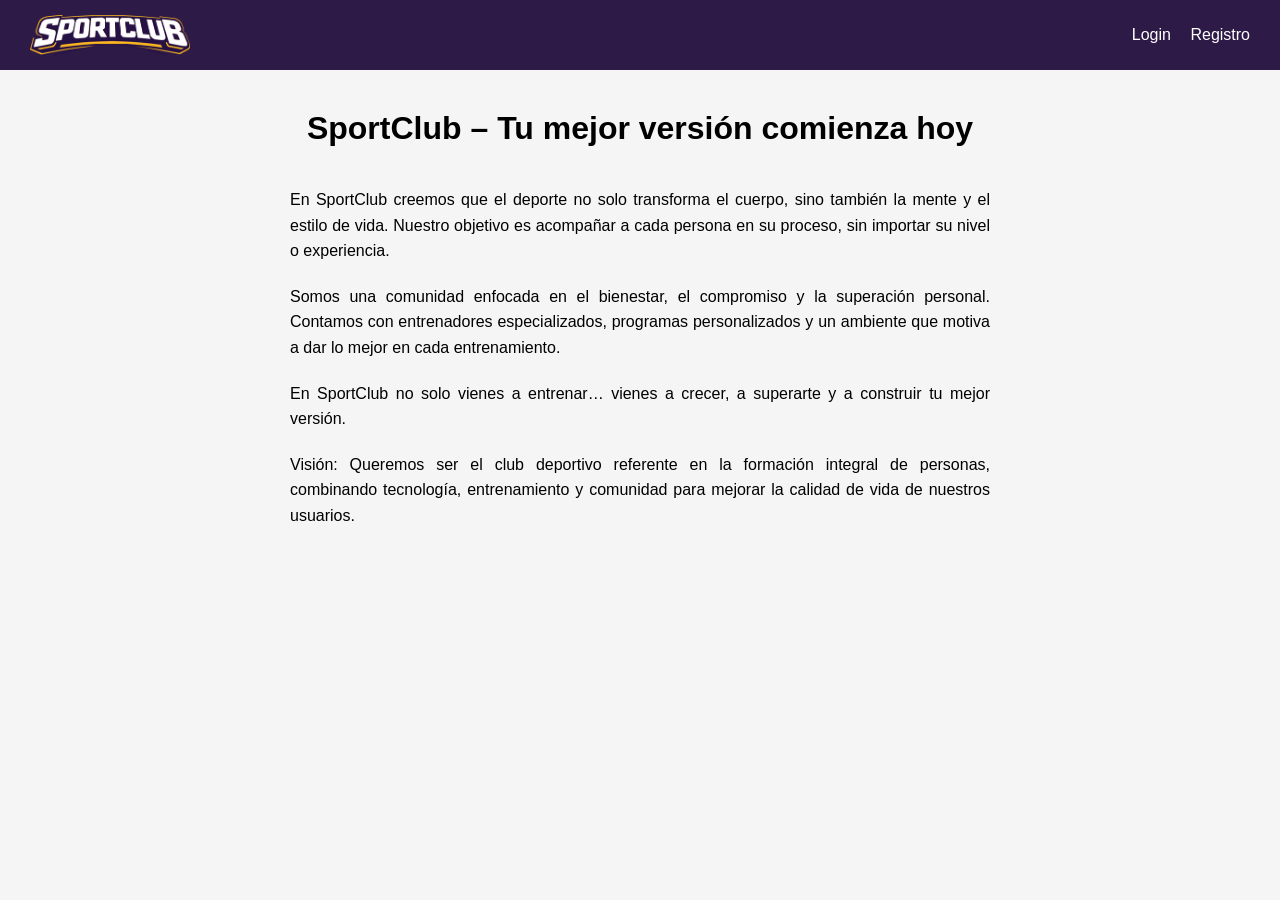
<file: index.html>
<!DOCTYPE html>
<html lang="es">
<head>
    <meta charset="UTF-8">
    <title>SportClub</title>
    <link rel="stylesheet" href="css/styles.css">
</head>
<body>

<header class="header">
    <img src="img/logo.png" class="logo">
    <nav>
        <a href="login.html">Login</a>
        <a href="register.html">Registro</a>
    </nav>
</header>

<main style="padding: 40px;">

    <h1 style="text-align: center; margin-bottom: 30px;">
        SportClub – Tu mejor versión comienza hoy
    </h1>

    <section style="max-width: 700px; margin: 40px auto; line-height: 1.6; text-align: justify;">

        <p style="margin-bottom: 20px;">
        En SportClub creemos que el deporte no solo transforma el cuerpo, sino también la mente y el estilo de vida.
        Nuestro objetivo es acompañar a cada persona en su proceso, sin importar su nivel o experiencia.
        </p>

        <p style="margin-bottom: 20px;">
        Somos una comunidad enfocada en el bienestar, el compromiso y la superación personal.
        Contamos con entrenadores especializados, programas personalizados y un ambiente que motiva a dar lo mejor en cada entrenamiento.
        </p>

        <p style="margin-bottom: 20px;">
        En SportClub no solo vienes a entrenar…
        vienes a crecer, a superarte y a construir tu mejor versión.
        </p>

        <p>
        Visión: Queremos ser el club deportivo referente en la formación integral de personas, combinando tecnología, entrenamiento y comunidad para mejorar la calidad de vida de nuestros usuarios.
        </p>

    </section>

</main>

</body>
</html>
</file>
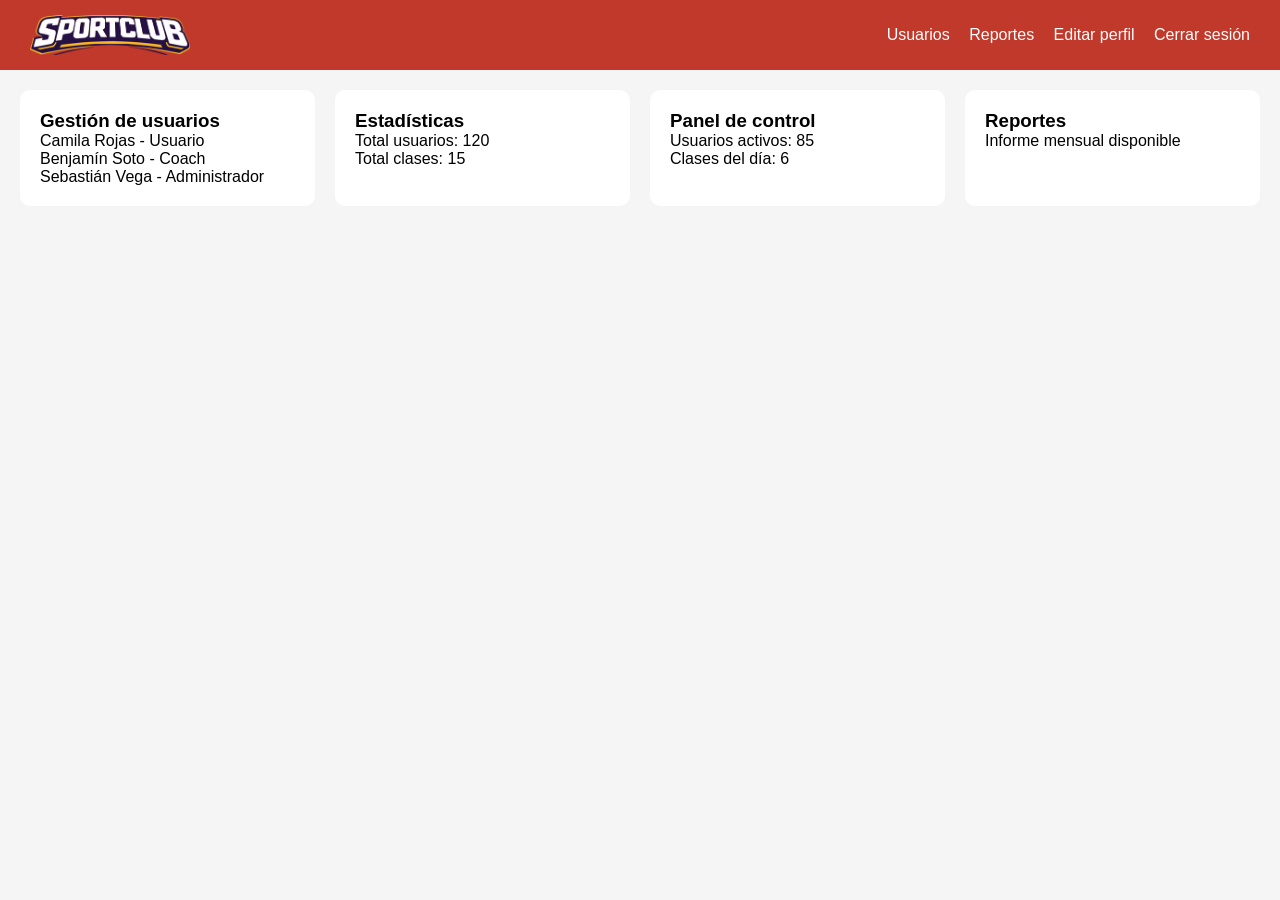
<file: dashboard-admin.html>
<!DOCTYPE html>
<html lang="es">
<head>
    <meta charset="UTF-8">
    <title>Dashboard Admin</title>
    <link rel="stylesheet" href="css/styles.css">
</head>
<body>

<header class="header admin">
    <img src="img/logo.png" class="logo">
    <nav>
        <a href="#">Usuarios</a>
        <a href="#">Reportes</a>
        <a href="#">Editar perfil</a>
        <a href="login.html">Cerrar sesión</a>
    </nav>
</header>

<div class="dashboard">
    <div class="card">
        <h3>Gestión de usuarios</h3>
        <p>Camila Rojas - Usuario</p>
        <p>Benjamín Soto - Coach</p>
        <p>Sebastián Vega - Administrador</p>
    </div>

    <div class="card">
        <h3>Estadísticas</h3>
        <p>Total usuarios: 120</p>
        <p>Total clases: 15</p>
    </div>

    <div class="card">
        <h3>Panel de control</h3>
        <p>Usuarios activos: 85</p>
        <p>Clases del día: 6</p>
    </div>

    <div class="card">
        <h3>Reportes</h3>
        <p>Informe mensual disponible</p>
    </div>
</div>

</body>
</html>
</file>
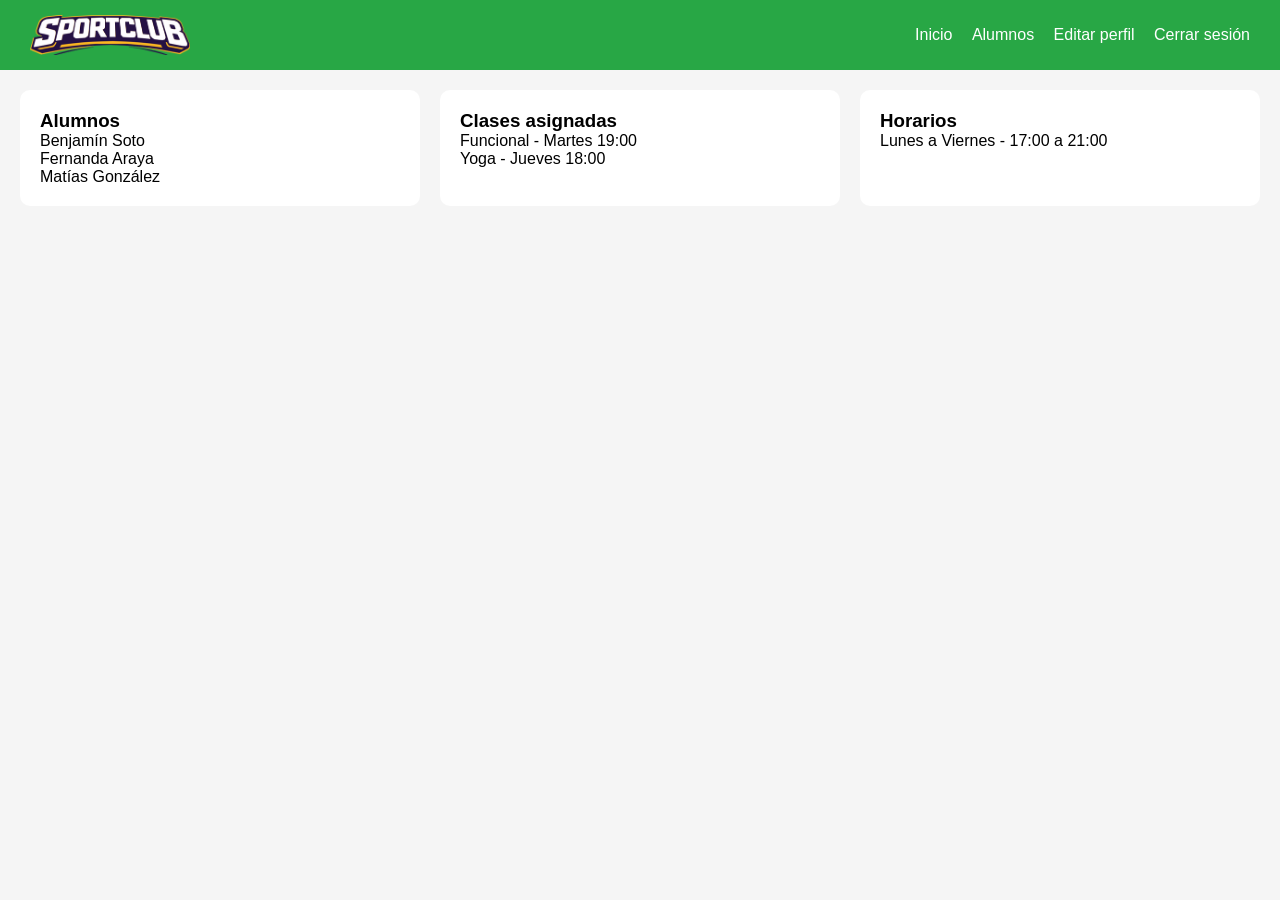
<file: dashboard-coach.html>
<!DOCTYPE html>
<html lang="es">
<head>
    <meta charset="UTF-8">
    <title>Dashboard Coach</title>
    <link rel="stylesheet" href="css/styles.css">
</head>
<body>

<header class="header coach">
    <img src="img/logo.png" class="logo">
    <nav>
        <a href="#">Inicio</a>
        <a href="#">Alumnos</a>
        <a href="#">Editar perfil</a>
        <a href="login.html">Cerrar sesión</a>
    </nav>
</header>

<div class="dashboard">
    <div class="card">
        <h3>Alumnos</h3>
        <p>Benjamín Soto</p>
        <p>Fernanda Araya</p>
        <p>Matías González</p>
    </div>

    <div class="card">
        <h3>Clases asignadas</h3>
        <p>Funcional - Martes 19:00</p>
        <p>Yoga - Jueves 18:00</p>
    </div>

    <div class="card">
        <h3>Horarios</h3>
        <p>Lunes a Viernes - 17:00 a 21:00</p>
    </div>
</div>

</body>
</html>
</file>
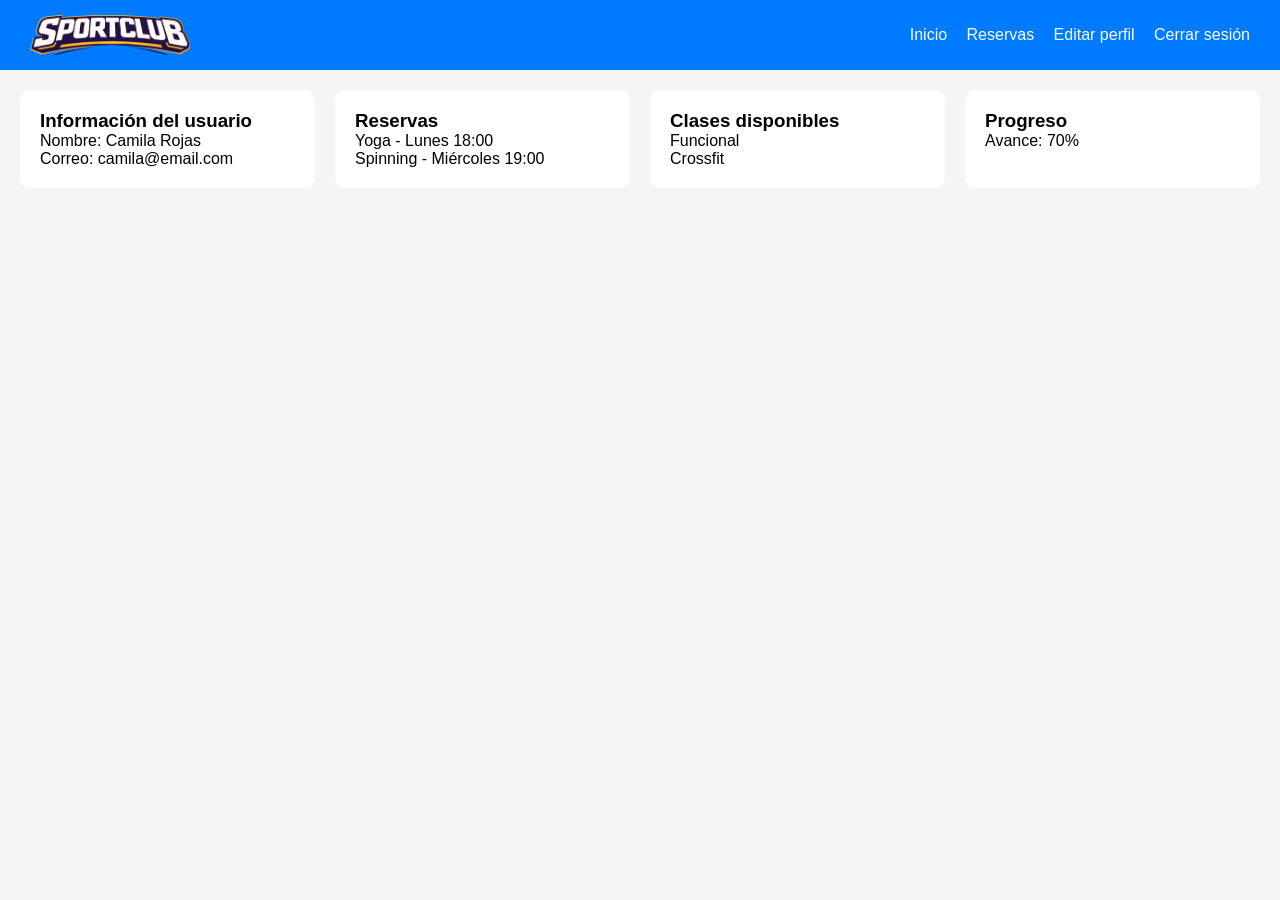
<file: dashboard-user.html>
<!DOCTYPE html>
<html lang="es">
<head>
    <meta charset="UTF-8">
    <title>Dashboard Usuario</title>
    <link rel="stylesheet" href="css/styles.css">
</head>
<body>

<header class="header user">
    <img src="img/logo.png" class="logo">
    <nav>
        <a href="#">Inicio</a>
        <a href="#">Reservas</a>
        <a href="#">Editar perfil</a>
        <a href="login.html">Cerrar sesión</a>
    </nav>
</header>

<div class="dashboard">
    <div class="card">
        <h3>Información del usuario</h3>
        <p>Nombre: Camila Rojas</p>
        <p>Correo: camila@email.com</p>
    </div>

    <div class="card">
        <h3>Reservas</h3>
        <p>Yoga - Lunes 18:00</p>
        <p>Spinning - Miércoles 19:00</p>
    </div>

    <div class="card">
        <h3>Clases disponibles</h3>
        <p>Funcional</p>
        <p>Crossfit</p>
    </div>

    <div class="card">
        <h3>Progreso</h3>
        <p>Avance: 70%</p>
    </div>
</div>

</body>
</html>
</file>
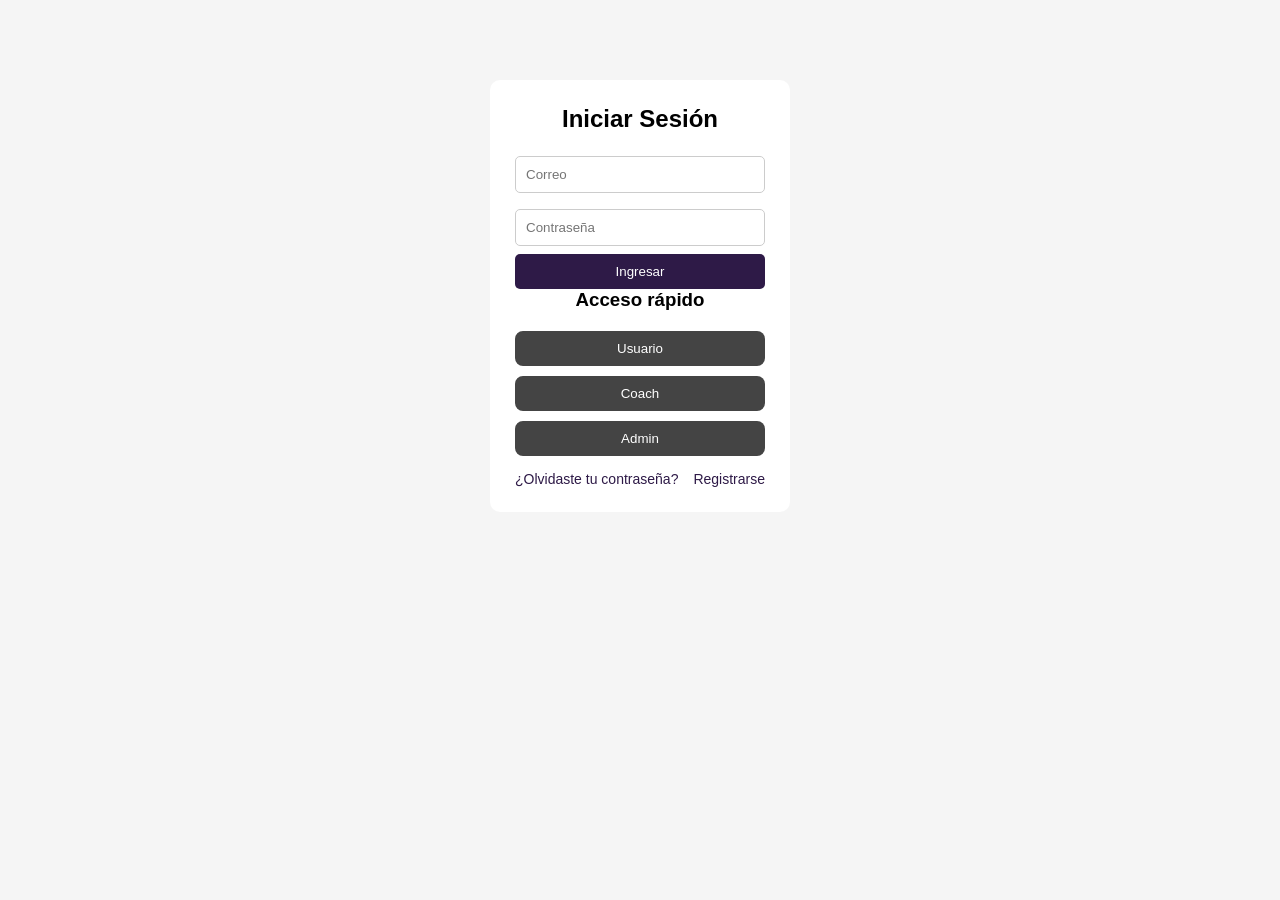
<file: login.html>
<!DOCTYPE html>
<html lang="es">
<head>
    <meta charset="UTF-8">
    <title>Login</title>
    <link rel="stylesheet" href="css/styles.css">
</head>
<body>

<div class="login-container">
    <h2>Iniciar Sesión</h2>

    <input type="email" placeholder="Correo">
    <input type="password" placeholder="Contraseña">

    <!-- BOTÓN PRINCIPAL -->
    <button>Ingresar</button>

    <!-- ACCESO RÁPIDO -->
    <h3>Acceso rápido</h3>
    <div class="roles">
        <button onclick="location.href='dashboard-user.html'">Usuario</button>
        <button onclick="location.href='dashboard-coach.html'">Coach</button>
        <button onclick="location.href='dashboard-admin.html'">Admin</button>
    </div>

    <!-- LINKS -->
    <div class="links">
        <a href="recover.html">¿Olvidaste tu contraseña?</a>
        <a href="register.html">Registrarse</a>
    </div>
</div>

</body>
</html>
</file>
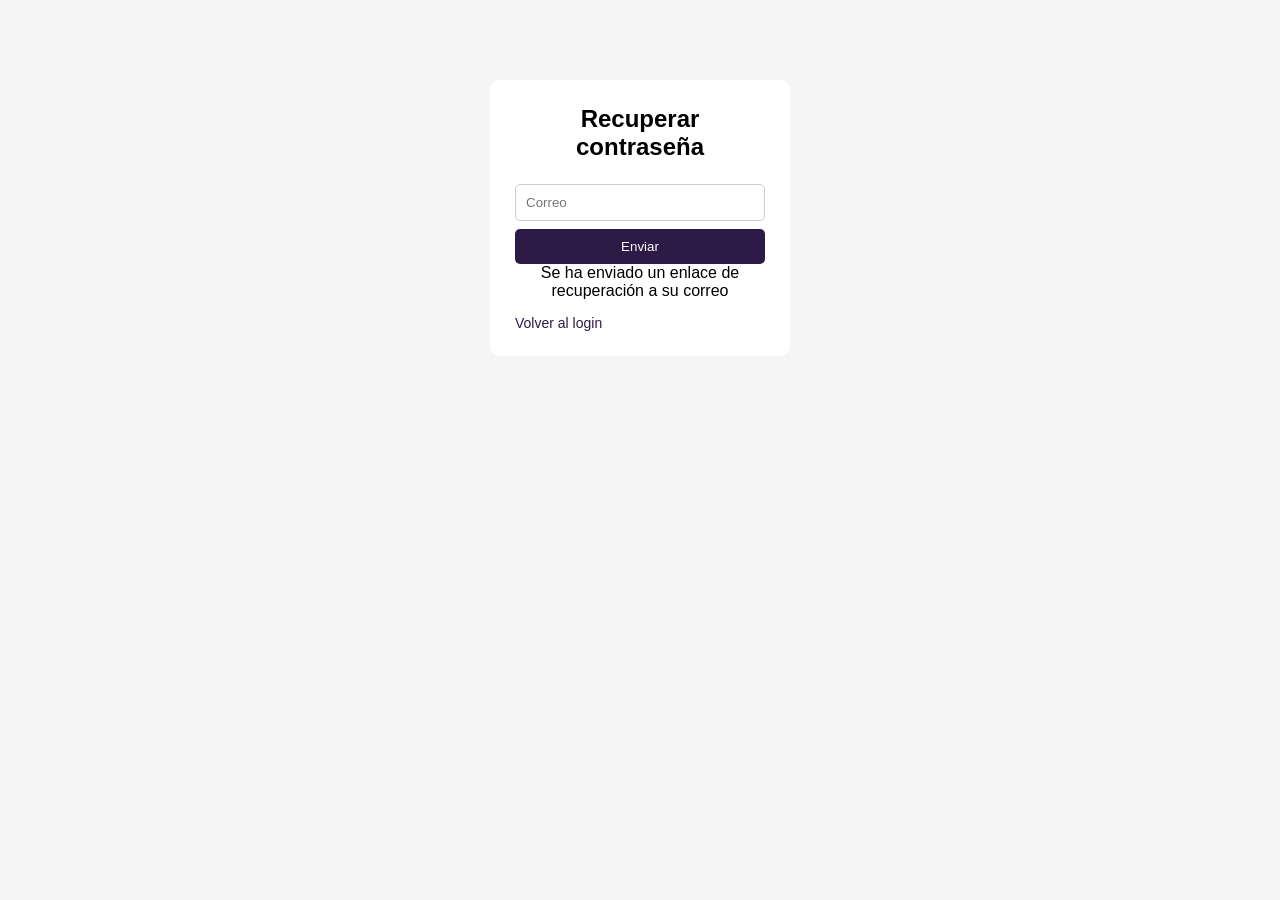
<file: recover.html>
<!DOCTYPE html>
<html lang="es">
<head>
    <meta charset="UTF-8">
    <title>Recuperar</title>
    <link rel="stylesheet" href="css/styles.css">
</head>
<body>

<div class="login-container">
    <h2>Recuperar contraseña</h2>

    <input type="email" placeholder="Correo">

    <button>Enviar</button>

    <p>Se ha enviado un enlace de recuperación a su correo</p>

    <div class="links">
        <a href="login.html">Volver al login</a>
    </div>
</div>

</body>
</html>
</file>
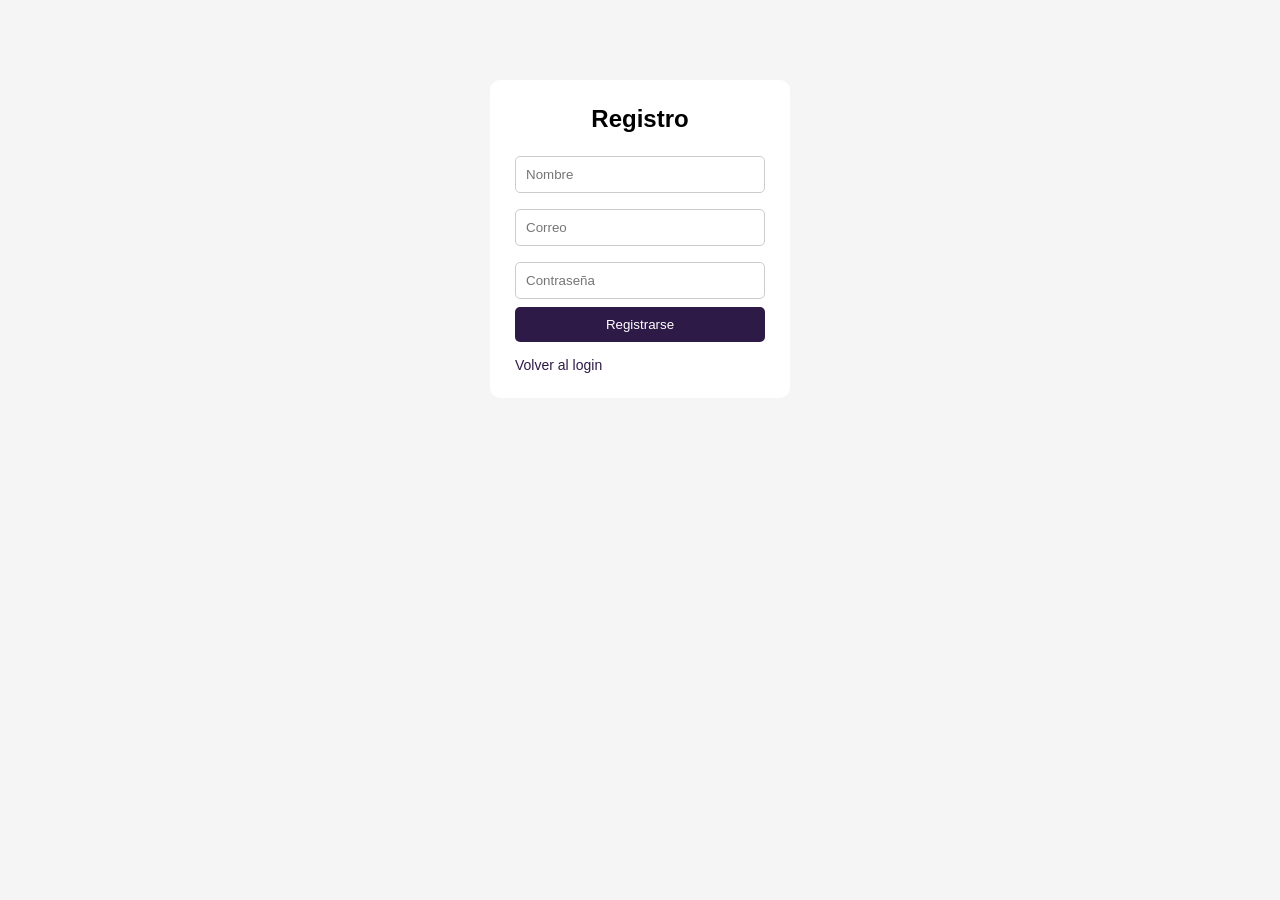
<file: register.html>
<!DOCTYPE html>
<html lang="es">
<head>
    <meta charset="UTF-8">
    <title>Registro</title>
    <link rel="stylesheet" href="css/styles.css">
</head>
<body>

<div class="login-container">
    <h2>Registro</h2>

    <input type="text" placeholder="Nombre">
    <input type="email" placeholder="Correo">
    <input type="password" placeholder="Contraseña">

    <button>Registrarse</button>

    <div class="links">
        <a href="login.html">Volver al login</a>
    </div>
</div>

</body>
</html>
</file>
<file: css/styles.css>
/* RESET BÁSICO */
* {
    margin: 0;
    padding: 0;
    box-sizing: border-box;
    font-family: Arial, sans-serif;
}

/* COLORES */
:root {
    --primary: #2E1A47; /* morado */
    --accent: #F2B705; /* dorado */
    --white: #FFFFFF;

    --user: #007BFF;
    --coach: #28A745;
    --admin: #C0392B;
}

/* BODY */
body {
    background: #f5f5f5;
}

/* HEADER */
.header {
    display: flex;
    justify-content: space-between;
    align-items: center;
    padding: 15px 30px;
    background: var(--primary);
    color: white;
}

.header nav a {
    margin-left: 15px;
    color: white;
    text-decoration: none;
}

/* COLORES POR ROL */
.header.user {
    background: var(--user);
}

.header.coach {
    background: var(--coach);
}

.header.admin {
    background: var(--admin);
}

/* LOGO */
.logo {
    height: 40px;
}

/* LOGIN */
.login-container {
    width: 300px;
    margin: 80px auto;
    padding: 25px;
    background: white;
    border-radius: 10px;
    text-align: center;
}

.login-container h2 {
    margin-bottom: 15px;
}

/* INPUTS */
.login-container input {
    width: 100%;
    padding: 10px;
    margin: 8px 0;
    border: 1px solid #ccc;
    border-radius: 5px;
}

/* BOTÓN PRINCIPAL */
.login-container button {
    width: 100%;
    padding: 10px;
    background: var(--primary);
    color: white;
    border: none;
    border-radius: 5px;
    cursor: pointer;
}

.login-container button:hover {
    background: var(--accent);
}

/* ACCESO RÁPIDO */
.roles {
    margin-top: 20px;
    display: flex;
    flex-direction: column;
    gap: 10px;
}

.roles button {
    padding: 10px;
    background: #444;
    color: white;
    border: none;
    border-radius: 8px;
    cursor: pointer;
}

.roles button:hover {
    background: var(--accent);
}

/* LINKS */
.links {
    margin-top: 15px;
    display: flex;
    justify-content: space-between;
}

.links a {
    font-size: 14px;
    text-decoration: none;
    color: var(--primary);
}

/* DASHBOARD */
.dashboard {
    display: flex;
    gap: 20px;
    padding: 20px;
}

/* CARDS */
.card {
    background: white;
    padding: 20px;
    flex: 1;
    border-radius: 10px;
}
</file>
